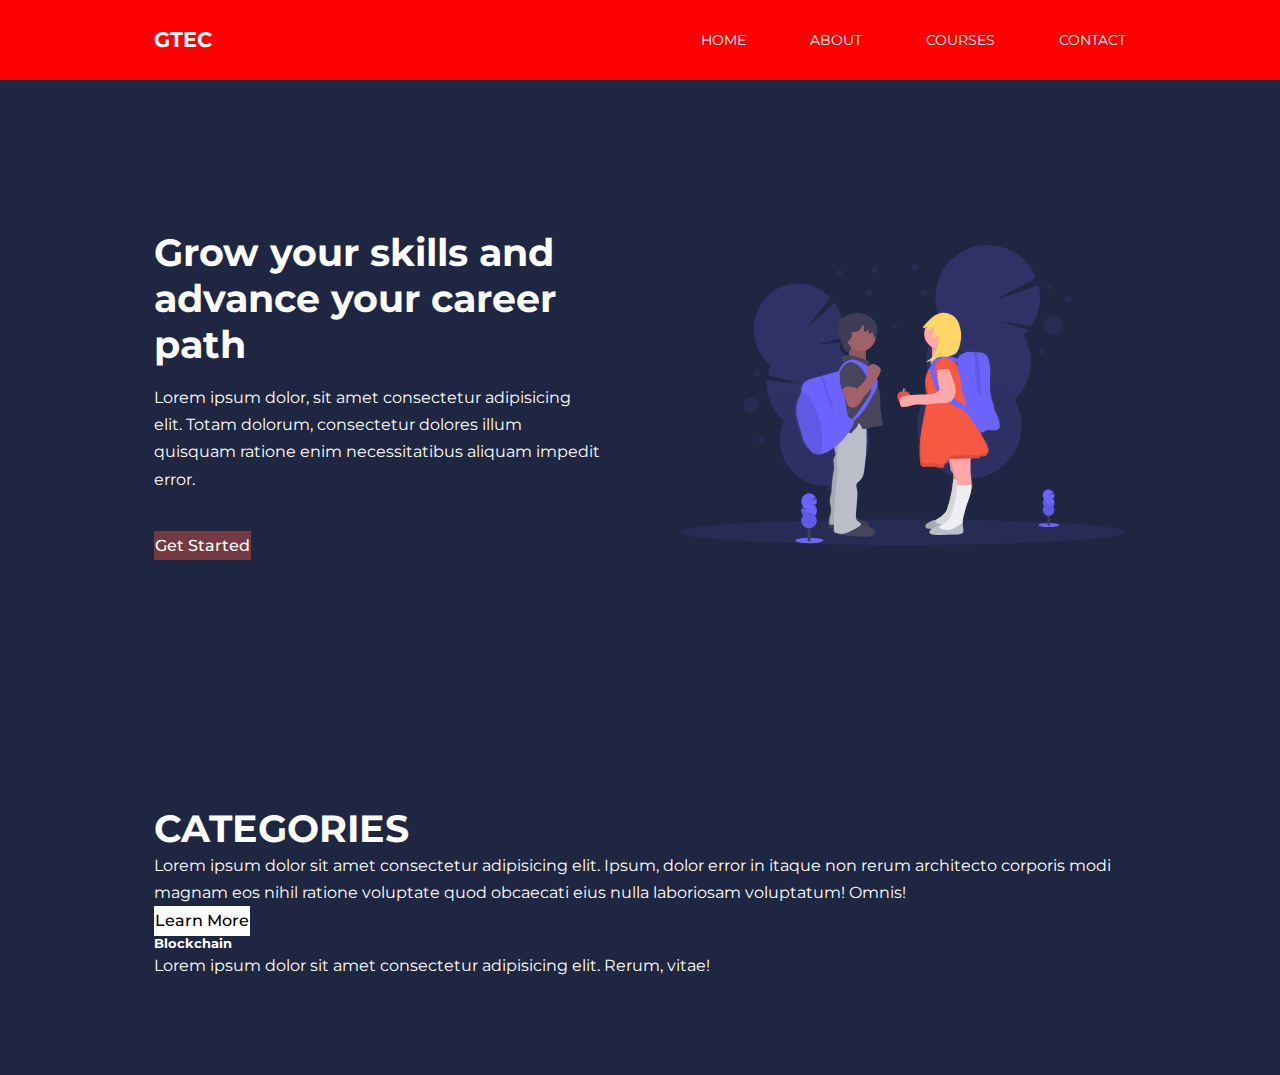
<file: index.html>
<!DOCTYPE html>
<html lang="en">
  <head>
    <meta charset="UTF-8" />
    <meta http-equiv="X-UA-Compatible" content="IE=edge" />
    <meta name="viewport" content="width=device-width, initial-scale=1.0" />
    <title>Institute management website using HTML,CSS and JS</title>
    <link rel="stylesheet" href="./css/style.css" />
    <link
      rel="stylesheet"
      href="https://unicons.iconscout.com/release/v4.0.0/css/line.css"
    />
    <link rel="preconnect" href="https://fonts.googleapis.com" />
    <link rel="preconnect" href="https://fonts.gstatic.com" crossorigin />
    <link
      href="https://fonts.googleapis.com/css2?family=Montserrat:wght@300;400;500;700&display=swap"
      rel="stylesheet"
    />
  </head>
  <body>
    <!-- ============navbar=============== -->
    <nav>
      <div class="container nav_container">
        <a href="index.html"><h4>GTEC</h4></a>
        <ul class="nav_menu">
          <li><a href="index.html">HOME</a></li>
          <li><a href="about.html">ABOUT</a></li>
          <li><a href="contacts.html">COURSES</a></li>
          <li><a href="courses.html">CONTACT</a></li>
        </ul>
        <button id="opem-menu-btn"><i class="uil uil-bars"></i></button>
        <button id="close-menu=btn"><i class="uil uil-multiply"></i></button>
      </div>
    </nav>
    <!-- ======== END OF NAVBAR ========= -->

    <!-- HEADER========================== -->
    <header>
      <div class="container header_container">
        <div class="header_left">
          <h1>Grow your skills and advance your career path</h1>
          <p>
            Lorem ipsum dolor, sit amet consectetur adipisicing elit. Totam
            dolorum, consectetur dolores illum quisquam ratione enim
            necessitatibus aliquam impedit error.
          </p>
          <a href="courses.html" class="btn btn-primary">Get Started</a>
        </div>
        <div class="header_right">
          <div class="header_right-image">
            <img src="./images/header.svg" alt="right header image" />
          </div>
        </div>
      </div>
    </header>
    <!-------------HEAD-END========================= -->

    <section class="categories">
      <div class="container categories_container">
        <div class="categories_left">
          <h1>CATEGORIES</h1>
          <p>
            Lorem ipsum dolor sit amet consectetur adipisicing elit. Ipsum,
            dolor error in itaque non rerum architecto corporis modi magnam eos
            nihil ratione voluptate quod obcaecati eius nulla laboriosam
            voluptatum! Omnis!
          </p>
          <a href="#" class="btn">Learn More</a>
        </div>
        <div class="categories_right">
          <article class="categories">
            <span class="category_icon"></span>
            <h5>Blockchain</h5>
            <p>
              Lorem ipsum dolor sit amet consectetur adipisicing elit. Rerum,
              vitae!
            </p>
          </article>
        </div>
      </div>
    </section>
  </body>
</html>
</file>
<file: css/style.css>
/* overriding the default variable parameters */
*{
    margin: 0;
    padding: 0
    border:0;
    outline: 0;
    text-decoration: none;
    list-style: none;
    box-sizing: border-box;
}

:root
{
    --color-primary: #6c63ff;
    --color-success: lightgreen;
    --color-warning: yellow;
    --color-danger-variant:rgba(247,88,66,0.4);
    --color-white:white;
    --color-light:rgba(255,255,255,0.7);
    --color-black:#000;
    --color-bg: #1f2641;
    --color-bg1: #2e3267;
    --color-bg2: #32376e;

    --container-width-lg: 76%;
    --container-width-md: 90%;
    --container-width-sm: 94%;

    --transition:  all 400ms ease;
}
 

body{
    font-family:"Montserrat",sans-serif;
    line-height: 1.7;
    color: var(--color-white);
    background: var(--color-bg) ;
}

.container{
    width: var(--container-width-lg);
    margin: 0 auto;
}

section{
    padding: 6rem 0;

}

section h2{
    text-align: centre;
    margin-bottom: 4rem;
}

h1,h2,h3,h4,h5{
    line-height: 1.2;   
}

h1{font-size: 2.4rem;}
h2{font-size: 2rem;}
h3{font-size: 1.6rem;}
h4{font-size: 1.3rem;}

a{color: var(--color-white);}

img{
    width: 100%;
    display: block;
    object-fit: cover;
}

.btn{
    display: inline-block;
    background-color: var(--color-white);
    color: var(--color-black);
    padding: 1 rem 2 rem;
    border: 1px solid transparent;
    font-weight: 500;
    transition: var(--transition);
}

.btn:hover{
    background: transparent;
    color: var(--color-white);
    border-color: var(--color-white);
}

.btn-primary{
    background: var(--color-danger-variant);
    color: var(--color-white);
}

/* =============NAVBAR============= */

nav{
    background: red;
    width: 100vw;
    height: 5rem;
    position: fixed;
    top: 0;
    z-index: 11;
}
/* nav:hover{
    background: var(--color-bg2);
    transition: all 600ms ease;
} */
.nav_container{
    height: 100%;
    display: flex;
    justify-content: space-between;
    align-items: center;
}

nav button{display: none;}

.nav_menu{
    display: flex;
    align-items: center;
    gap: 4rem;
}

.nav_menu a{
    font-size: 0.9rem;
    transition: var(--transition);
}

.nav_menu a:hover{
    color: var(--color-bg2);
}
/* ================END OF NAV===================== */


/* HEADER========================== */

header{
    position: relative;
    top: 5rem;
    overflow: hidden;
    height: 70vh;
    margin-bottom: 5rem;

}

.header_container{
    display: grid;
    grid-template-columns: 1fr 1fr;
    align-items: center;
    gap: 5rem;
    height: 100%;
    
}

.header_left p{
    margin: 1rem 0 2.4rem;

}
/* =========================HEADER */
</file>
